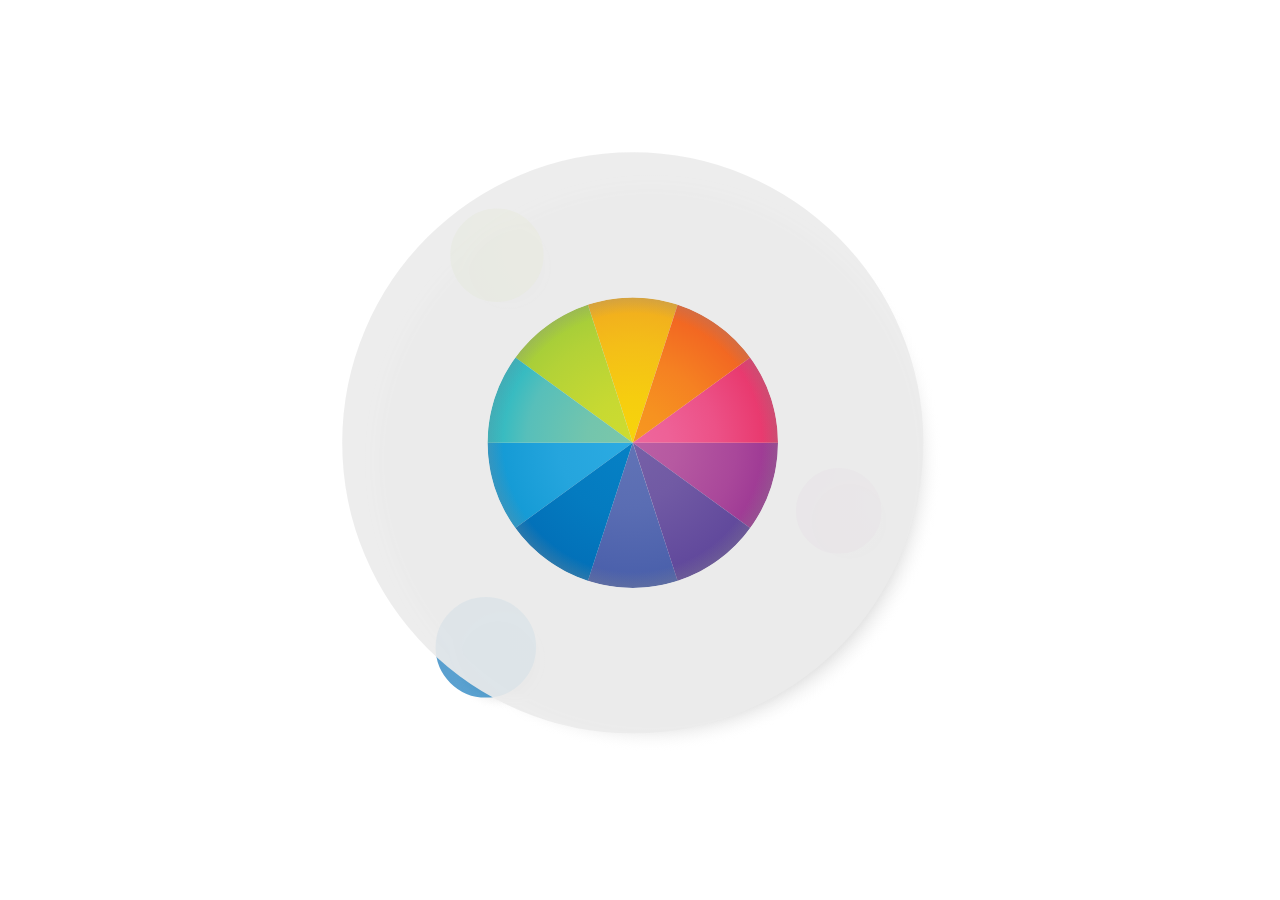
<file: public/media/infografias_animadas/infografia_1_1_01/wor/wo_12465/InfografíaFijaNo6_OAM.html>
<!DOCTYPE html>
<!--
	NOTES:
	1. All tokens are represented by '$' sign in the template.
	2. You can write your code only wherever mentioned.
	3. All occurrences of existing tokens will be replaced by their appropriate values.
	4. Blank lines will be removed automatically.
	5. Remove unnecessary comments before creating your template.
-->
<html>
<head>
<meta charset="UTF-8">
<meta name="authoring-tool" content="Adobe_Animate_CC">
<title>InfografíaFijaNo6_OAM</title>
<!-- write your code here -->
<style>
  #animation_container {
	position:absolute;
	margin:auto;
	left:0;right:0;
	top:0;bottom:0;
  }
</style>
<script src="libs/createjs-2015.11.26.min.js"></script>
<script src="InfografíaFijaNo6_OAM.js"></script>
<script>
var canvas, stage, exportRoot, anim_container, dom_overlay_container, fnStartAnimation;
function init() {
	canvas = document.getElementById("canvas");
	anim_container = document.getElementById("animation_container");
	dom_overlay_container = document.getElementById("dom_overlay_container");
	var comp=AdobeAn.getComposition("23AD862B584D89499FFC58E27C1AEFF0");
	var lib=comp.getLibrary();
	handleComplete({},comp);
}
function handleComplete(evt,comp) {
	//This function is always called, irrespective of the content. You can use the variable "stage" after it is created in token create_stage.
	var lib=comp.getLibrary();
	var ss=comp.getSpriteSheet();
	exportRoot = new lib.InfografíaFijaNo6_OAM();
	stage = new lib.Stage(canvas);	
	//Registers the "tick" event listener.
	fnStartAnimation = function() {
		stage.addChild(exportRoot);
		createjs.Ticker.setFPS(lib.properties.fps);
		createjs.Ticker.addEventListener("tick", stage);
	}	    
	//Code to support hidpi screens and responsive scaling.
	AdobeAn.makeResponsive(true,'both',false,1,[canvas,anim_container,dom_overlay_container]);	
	AdobeAn.compositionLoaded(lib.properties.id);
	fnStartAnimation();
}
</script>
<!-- write your code here -->
</head>
<body onload="init();" style="margin:0px;">
	<div id="animation_container" style="background-color:rgba(255, 255, 255, 1.00); width:750px; height:750px">
		<canvas id="canvas" width="750" height="750" style="position: absolute; display: block; background-color:rgba(255, 255, 255, 1.00);"></canvas>
		<div id="dom_overlay_container" style="pointer-events:none; overflow:hidden; width:750px; height:750px; position: absolute; left: 0px; top: 0px; display: block;">
		</div>
	</div>
</body>
</html>
</file>
